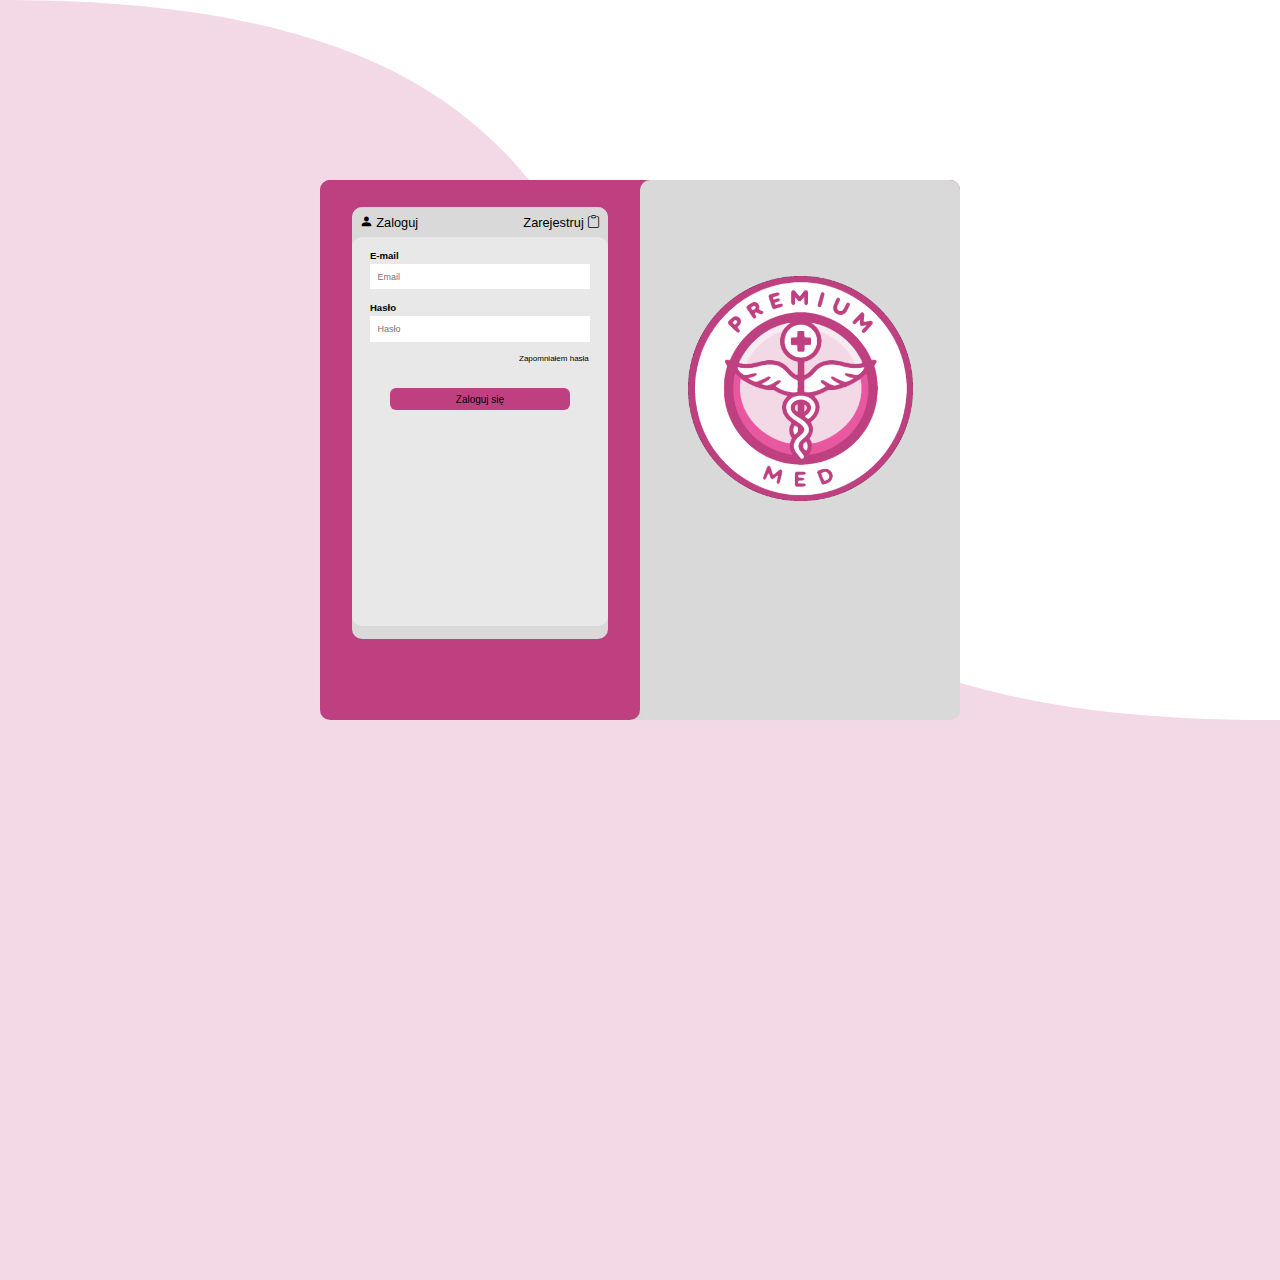
<file: Clinic/src/main/resources/META-INF/resources/index.html>
<!DOCTYPE html>
<html lang="pl">
    <head> 
        <meta charset="UTF-8"/>
        <meta name="loggingPanel" content="width=device.width, initial-scale=1.0"/>
        <link rel="stylesheet" type="text/css" href="style.css"/>


        <title>loggingPanel</title>
    </head>
<body>
    <section>
    <div class="waves">
        <svg xmlns="http://www.w3.org/2000/svg" viewBox="0 0 1920 1080 ">
            <path  fill="#fff" fill-opacity="1" d="M 0 0 C 1399 -3 494 1091 1920 1080 L 1920 0"/> 
                </svg>
        </div>

    <div class="panel">
        <div class="inner" id="left">
                <div class="log_register" id="l">

                    <div id="choice">
                    <a href="/" id="log_in"><i class="bi bi-person-fill"></i> Zaloguj</a>
                    <a href="/register" id="register">Zarejestruj <i class="bi bi-clipboard"></i></a>
                    </div>
                    
                    <div class="log">
                        <form action="/login-submit" method="post">
                           
                            <div class="input_box">
                                <h1>E-mail</h1>
                                <input type="email" placeholder="Email" required name="email">
                            </div>
                            
                            <div class="input_box">
                                <h1>Hasło</h1>
                                <input type="password" placeholder="Hasło" required name="password">
                            </div>

                            
                            <div class="remember_forgot">
                                <a href="#">Zapomniałem hasła</a>
                            </div>
                            <button type="submit" class="btn" id="log_btn">Zaloguj się</button>
                        </form>
                    </div>
                </div>
        </div>
        <div class="inner" id="right">
            <div id="login_logo">
                <img src="logo_premiummed.png" alt="logo">
            </div>
        </div>
    </div>
</section>
    
</body>
</html>
</file>
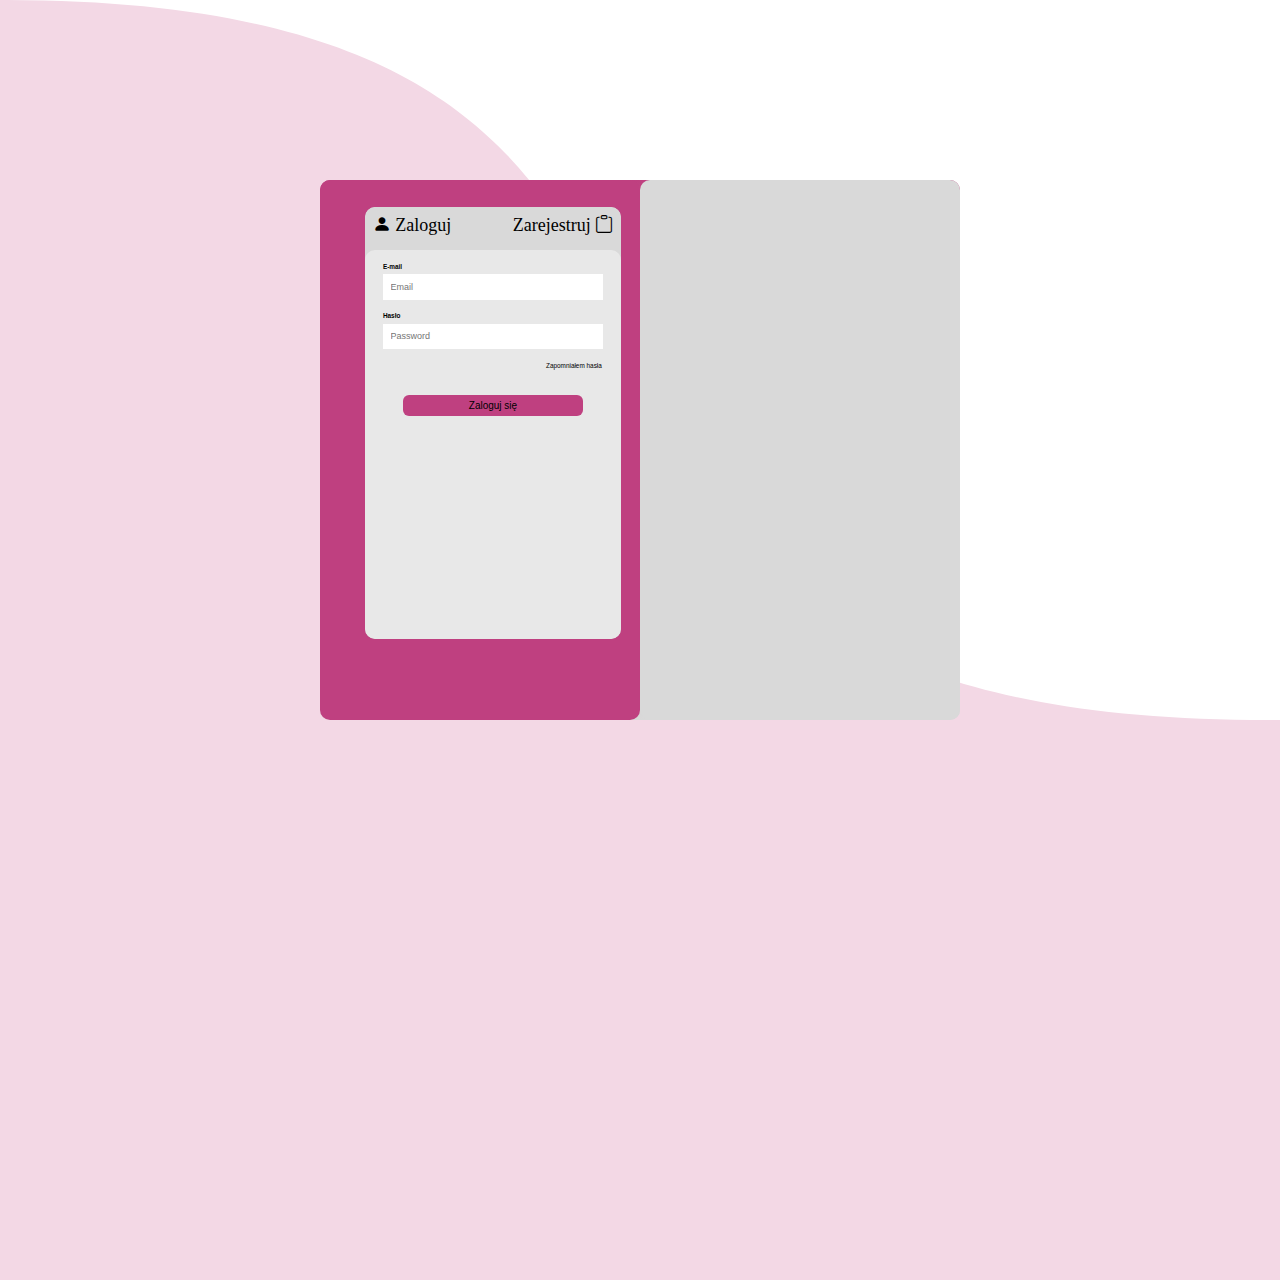
<file: Clinic/src/main/webapp/WEB-INF/views/index.html>
<!DOCTYPE html>
<html lang="pl">
    <head> 
        <meta charset="UTF-8"/>
        <meta name="loggingPanel" content="width=device.width, initial-scale=1.0"/>
        <link rel="stylesheet" type="text/css" href="style.css"/>


        <title>loggingPanel</title>
    </head>
<body>
    <section>
    <div class="waves">
        <svg xmlns="http://www.w3.org/2000/svg" viewBox="0 0 1920 1080 ">
            <path  fill="#fff" fill-opacity="1" d="M 0 0 C 1399 -3 494 1091 1920 1080 L 1920 0"/> 
                </svg>
        </div>

    </div>
    <div class="panel">
        <div class="inner" id="left">
                <div class="log_register" id="l">

                    <div id="choice">
                    <a href="#" id="log_in"><i class="bi bi-person-fill"></i> Zaloguj</a>
                    <a href="register.html" id="register">Zarejestruj <i class="bi bi-clipboard"></i></a>
                    </div>
                    
                    <div class="log">
                        <form action="">
                           
                            <div class="input_box">
                                <h1>E-mail</h1>
                                <input type="text" placeholder="Email" required>
                            </div>
                            
                            <div class="input_box">
                                <h1>Hasło</h1>
                                <input type="password" placeholder="Password" required>
                            </div>

                            
                            <div class="remember_forgot">
                                <a href="#">Zapomniałem hasła</a>
                            </div>
                            <button type="submit" class="btn" id="log_btn">Zaloguj się</button>
                        </form>
                    </div>
                </div>
        </div>
        <div class="inner" id="right">
    </div>
</section>
    
</body>
</html>
</file>
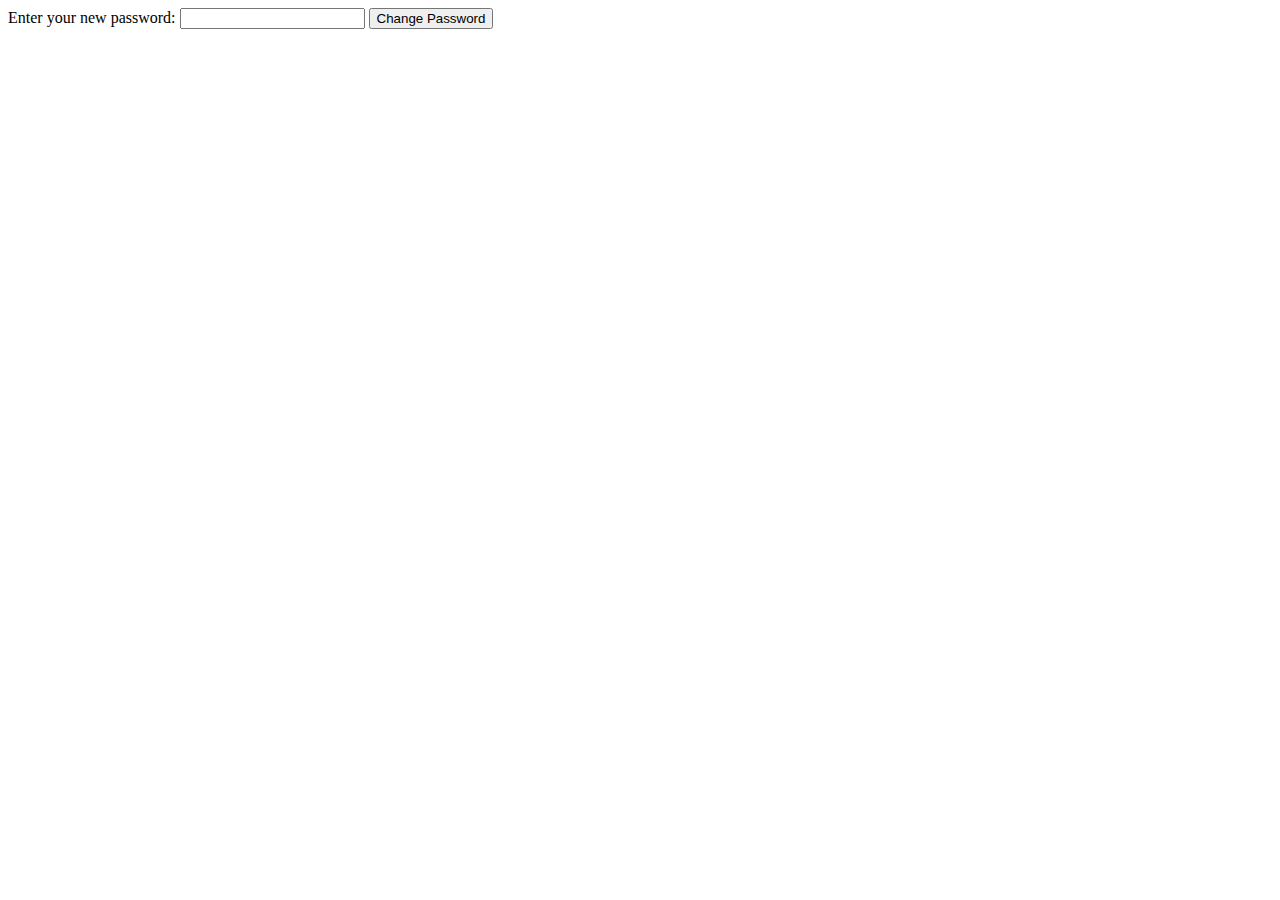
<file: Clinic/src/main/resources/META-INF/resources/changePassword.html>
<!DOCTYPE html>
<html lang="en" xmlns:th="http://www.w3.org/1999/xhtml">
<head>
    <meta charset="UTF-8">
    <title>Change Password</title>
</head>
<body>
<form action="/password/update" method="post">
    <label for="password">Enter your new password:</label>
    <input type="password" id="password" name="password" required>
    <button type="submit">Change Password</button>
</form>
<div th:if="${message}">
    <p th:text="${message}"></p>
</div>
</body>
</html>
</file>
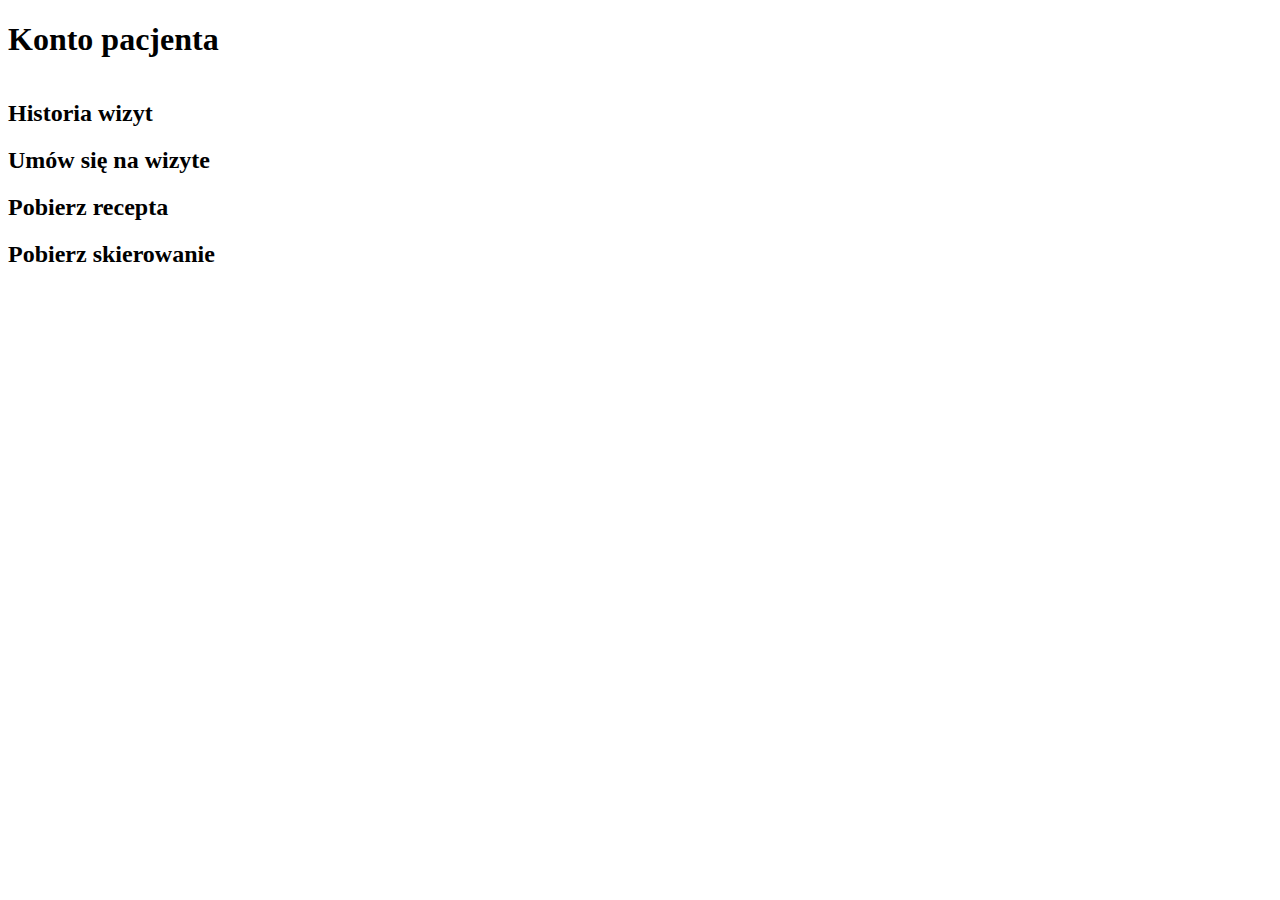
<file: Clinic/src/main/resources/META-INF/resources/panelPatient.html>
<!DOCTYPE html>
<html lang="en">
<head>
    <meta charset="UTF-8">
    <title>Panel Pacjenta</title>
    <style>
    .panel {
      width: 100%;
      height: 50vh;
      display: table;
      flex-wrap: wrap;
    }

    .left-section {
      width: 49%;
      height: 100%;
      float: left;
      border: 2px solid black;
      display: flex;
      align-items: center;
      justify-content: center;
      cursor: pointer;
    }
     .right-section {
      width: 49%;
      height: 100%;
      float: right;
      border: 2px solid black;
      display: flex;
      align-items: center;
      justify-content: center;
      cursor: pointer;
    }
  </style>
</head>
<body>
    <h1>Konto pacjenta</h1>
        <div class="panel">
            <div class="section" onclick="openHistoria()">
                <h2>Historia wizyt</h2>
            </div>
            <div class="section" onclick="openWizyta()">
                <h2>Umów się na wizyte</h2>
            </div>
            <div class="section" onclick="openRecepta()">
                <h2>Pobierz recepta</h2>
            </div>
            <div class="section" onclick="openSkierowanie()">
                <h2>Pobierz skierowanie</h2>
            </div>
        </div>

        <script>
        function viewHistory() {
          alert("Otwarto historię pacjenta");
           }

        function viewVisit() {
          alert("Otwarto wizytę pacjenta");
           }

        function viewPrescription() {
            alert("Otwarto receptę pacjenta");
           }

        function viewReferral() {
             alert("Otwarto skierowanie pacjenta");
            }
        </script>

</body>
</html>
</file>
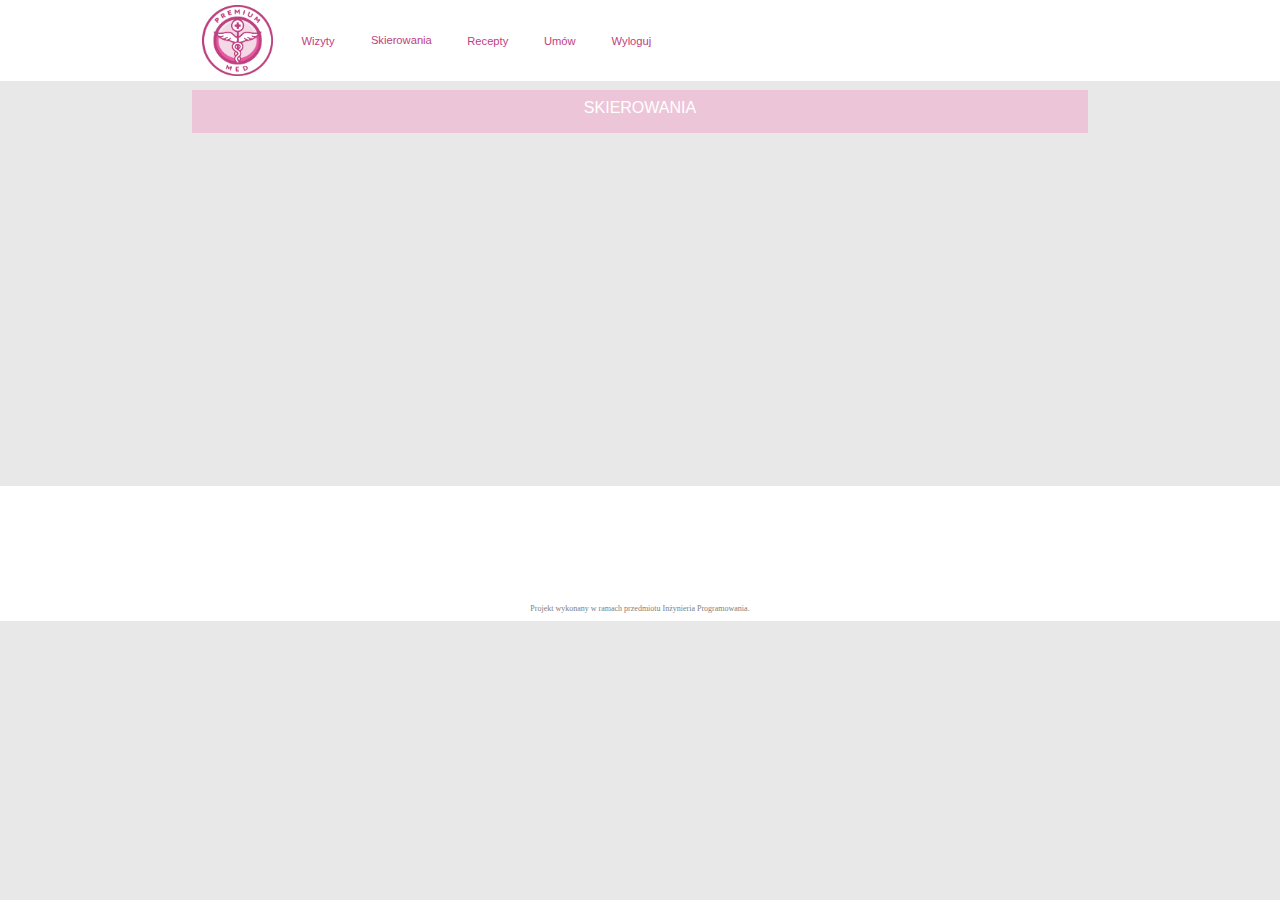
<file: Clinic/src/main/resources/META-INF/resources/refferals.html>
<!DOCTYPE html>
<html lang="pl">
    <head> 
        <meta charset="UTF-8"/>
        <meta name="patientPanel" content="width=device.width, initial-scale=1.0"/>
        <link rel="stylesheet" type="text/css" href="panelStyles.css"/>


        <title>loggingPanel</title>
    </head>
<body>
<header>
<div id="navbar">
    
    <button class="dropbtn" id="logo_pm" name="logo_pm"><a href="patientPanel.html"><img src="logo_premiummed.png" id="logo_img" height="50pxSSSSSS"></a></button>
    <div class="dropdown-content">
    </div>

    <button class="dropbtn" id="visits" name="visits"><a href="visits.html">Wizyty</a></button>
    <div class="dropdown-content">
    </div>

    <button class="dropbtn" id="refferals" name="prescription"><a href="refferals.html">Skierowania</a></button>
    <div class="dropdown-content">
    </div>

    <button class="dropbtn" id="prescription" name="prescription"><a href="#">Recepty</a></button>
    <div class="dropdown-content">
    </div>

    <button class="dropbtn" id="newVisit" name="newVisit"><a href="#">Umów</a></button>
    <div class="dropdown-content">
    </div>

    <button class="dropbtn" id="log_out" name="log_out"><a href="#">Wyloguj</a></button>
    <div class="dropdown-content">
    </div>

    


</div>

</header>
<div class="all-container">
    <div id="main-wrapper">
        <div id="title-container">
            <p>SKIEROWANIA</p>
        </div>
    </div>
</div>

<footer>
    <div id="copyrights"><p>Projekt wykonany w ramach przedmiotu Inżynieria Programowania.</p></div>
    
</footer>
</body>

</html>
</file>
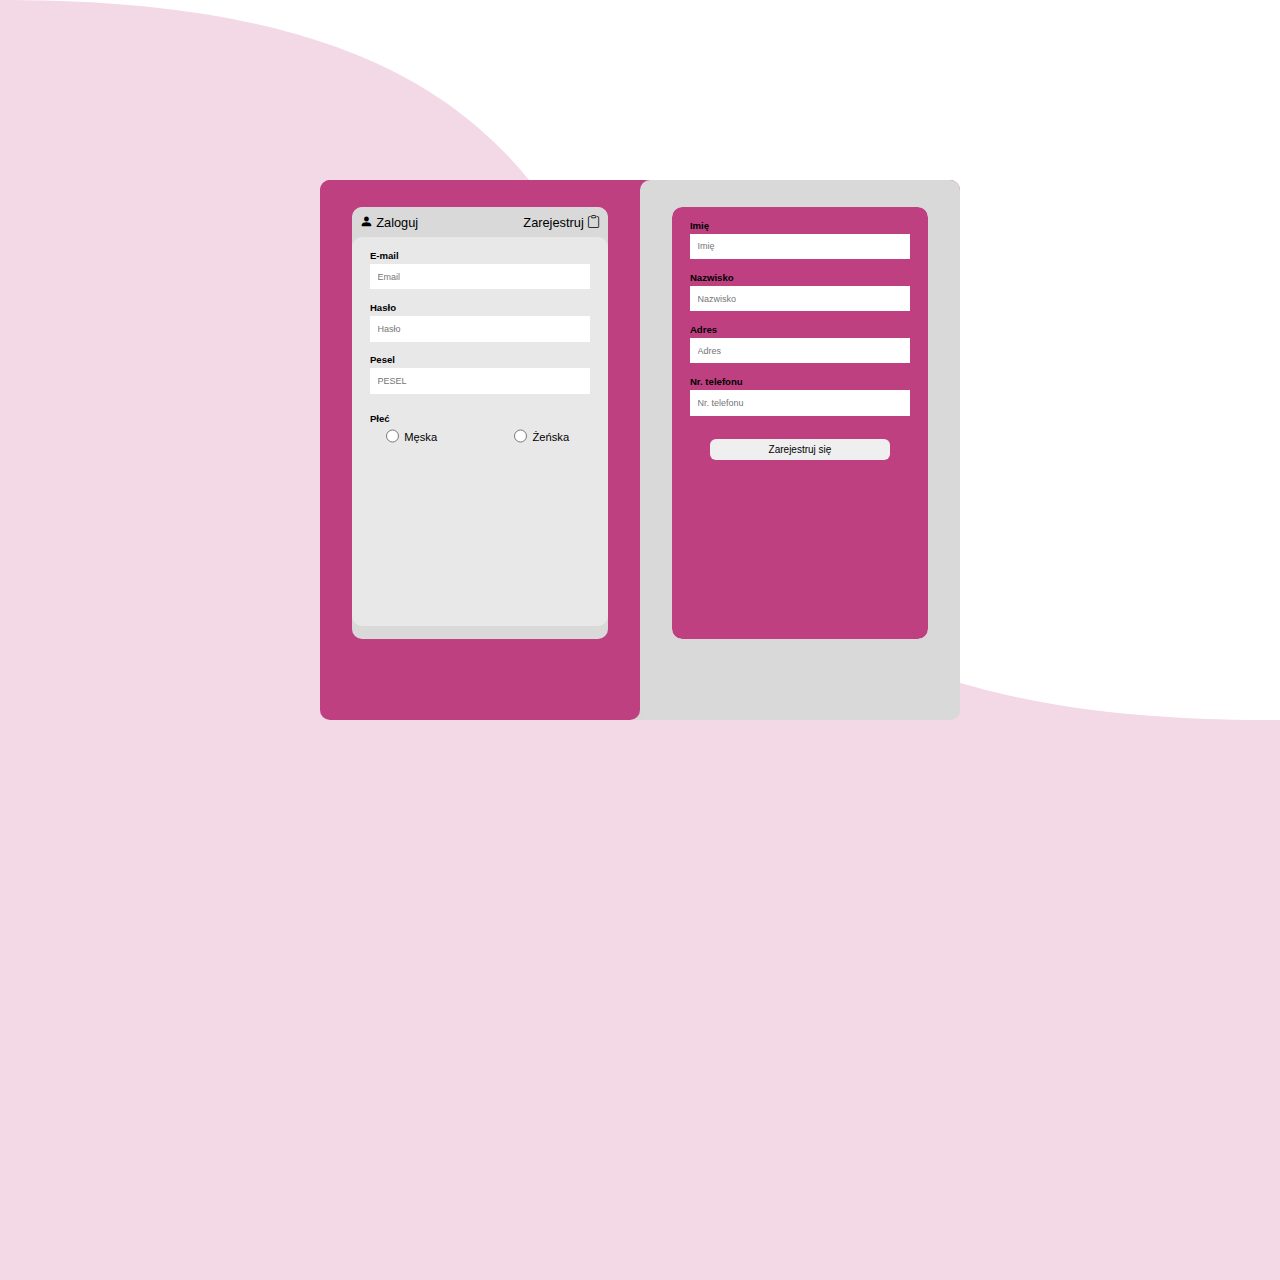
<file: Clinic/src/main/resources/META-INF/resources/register.html>
<!DOCTYPE html>
<html lang="pl">

<head>
    <meta charset="UTF-8" />
    <meta name="register" content="width=device.width, initial-scale=1.0" />
    <link rel="stylesheet" type="text/css" href="style.css" />


    <title>register</title>
    <script>
        document.addEventListener("DOMContentLoaded", function () {
            const formButtonElement = document.getElementById("reg_btn");
            formButtonElement.addEventListener("click", function (event) {
                event.preventDefault();

                copyFieldValue("email", "email_copy");
                copyFieldValue("password", "password_copy");
                copyFieldValue("pesel", "pesel_copy");
                copyRadioValue("sex", "sex_copy");

                console.log("Przepisano wartości. Nastąpi przesłanie formularza");

                document.getElementById("reg_btn_copy").click();
            });

            function copyFieldValue(sourceId, targetId) {
                const sourceElement = document.getElementById(sourceId);
                const targetElement = document.getElementById(targetId);
                targetElement.value = sourceElement.value;
            }

            function copyRadioValue(name, targetId) {
                const targetElement = document.getElementById(targetId);
                const selectedRadio = document.querySelector(`input[name="${name}"]:checked`);
                if (selectedRadio && targetElement) {
                    targetElement.value = selectedRadio.value;
                }
            }
        });
    </script>
</head>

<body>
<section>
    <div class="waves">
        <svg xmlns="http://www.w3.org/2000/svg" viewBox="0 0 1920 1080 ">
            <path fill="#fff" fill-opacity="1" d="M 0 0 C 1399 -3 494 1091 1920 1080 L 1920 0" />
        </svg>
    </div>

    </div>
    <div class="panel">
        <div class="inner" id="left">
            <div class="log_register" id="l">

                <div id="choice">
                    <a href="/" id="log_in"><i class="bi bi-person-fill"></i>&nbsp;Zaloguj</a>
                    <a href="/register" id="register">Zarejestruj&nbsp;<i class="bi bi-clipboard"></i></a>
                </div>

                <div class="log">
                    <form action="/submit" method="post">

                        <div class="input_box">
                            <h1>E-mail</h1>
                            <input type="email" placeholder="Email" required id="email" name="email">
                        </div>

                        <div class="input_box">
                            <h1>Hasło</h1>
                            <input type="password" placeholder="Hasło" required id="password" name="password">
                        </div>

                        <div class="input_box">
                            <h1>Pesel</h1>
                            <input type="text" placeholder="PESEL" required id="pesel" name="pesel">
                        </div>
                        <div class="input_box">
                            <div id="regInfoContainer">
                                <h1>Płeć</h1>
                                <div id="radioInputs">
                                    <div class="maleFemaleContainer">
                                        <input type="radio" id="male" name="sex" value="MALE">
                                        <label for="male">Męska</label>
                                    </div>
                                    <div class="maleFemaleContainer">
                                        <input type="radio" id="female" name="sex" value="FEMALE">
                                        <label for="female">Żeńska</label>
                                    </div>
                                </div>

                            </div>
                        </div>

                    </form>
                </div>
            </div>
        </div>
        <div class="inner" id="right">
            <div class="log_register">

                <div class="log" id="log_right">
                    <form action="/submit" method="post" id="target_form">

                        <input type="hidden" placeholder="Email" required id="email_copy" name="email">
                        <input type="hidden" placeholder="Password" required id="password_copy" name="password">
                        <input type="hidden" placeholder="PESEL" required id="pesel_copy" name="pesel">
                        <input type="hidden" placeholder="Płeć" required id="sex_copy" name="sex">

                        <div class="input_box">
                            <h1>Imię</h1>
                            <input type="text" placeholder="Imię" required id="name" name="name">
                        </div>

                        <div class="input_box">
                            <h1>Nazwisko</h1>
                            <input type="text" placeholder="Nazwisko" required id="surname" name="surname">
                        </div>
                        <div class="input_box">
                            <h1>Adres</h1>
                            <input type="text" placeholder="Adres" required id="address" name="address">
                        </div>

                        <div class="input_box">
                            <h1>Nr. telefonu</h1>
                            <input type="text" placeholder="Nr. telefonu" required id="phonenumber"
                                   name="phonenumber">
                        </div>


                        <button type="submit" class="btn" id="reg_btn">Zarejestruj się</button>
                        <button type="submit" id="reg_btn_copy" style="display: none"></button>
                    </form>
                </div>
            </div>
        </div>

    </div>
</section>

</body>

</html>
</file>
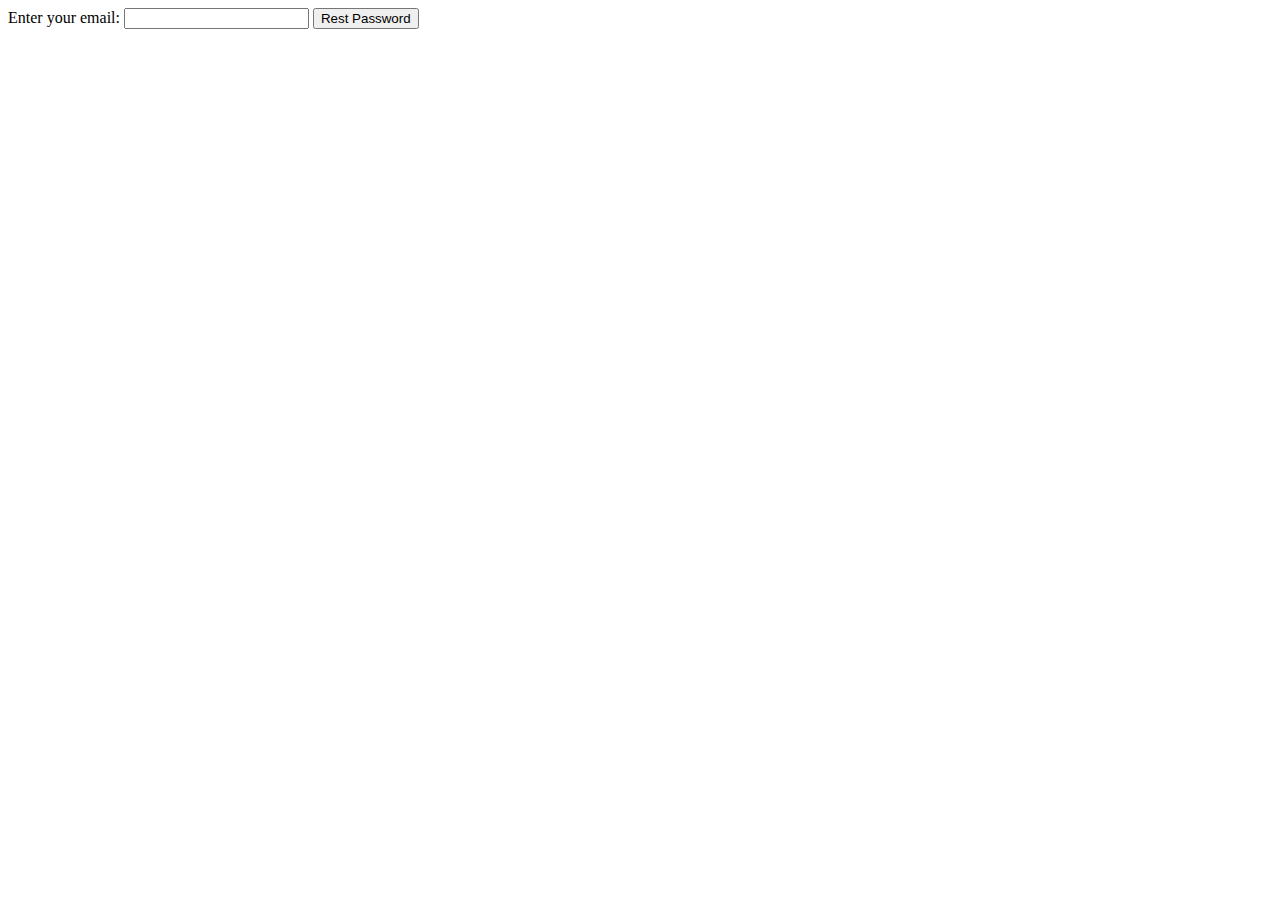
<file: Clinic/src/main/resources/META-INF/resources/reset.html>
<!DOCTYPE html>
<html lang="en" xmlns:th="http://www.w3.org/1999/xhtml">
<head>
    <meta charset="UTF-8">
    <title>Reset</title>
</head>
<body>
    <form action="/password/reset" method="post">
        <label for="email">Enter your email:</label>
        <input type="email" id="email" name="email" required>
        <button type="submit">Rest Password</button>
    </form>
    <div th:if="${message}">
        <p th:text="${message}"></p>
    </div>
</body>
</html>
</file>
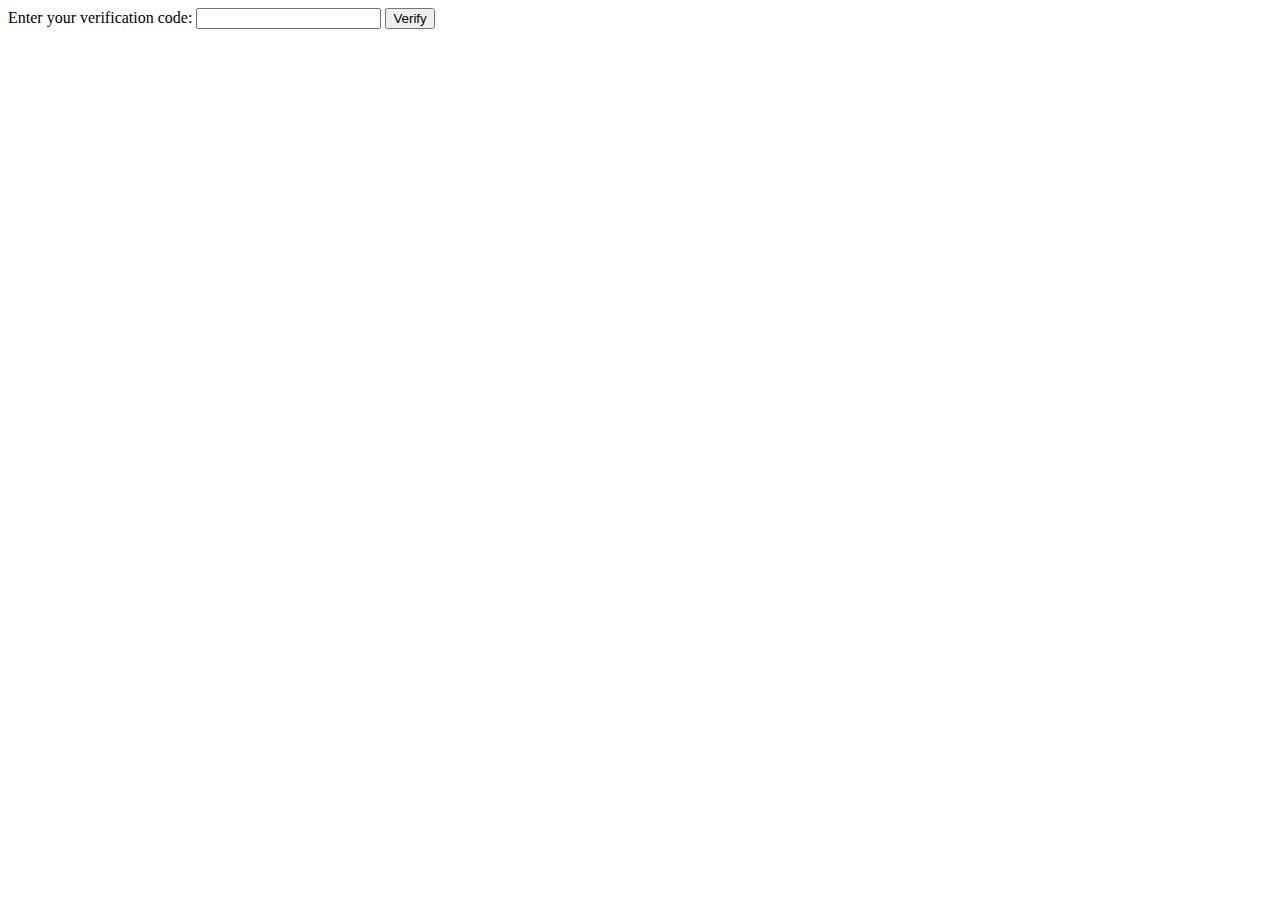
<file: Clinic/src/main/resources/META-INF/resources/token.html>
<!DOCTYPE html>
<html lang="en" xmlns:th="http://www.w3.org/1999/xhtml">
<head>
    <meta charset="UTF-8">
    <title>Verify Token</title>
</head>
<body>
<form action="/password/verify" method="post">
    <label for="token">Enter your verification code:</label>
    <input type="text" id="token" name="token" required>
    <button type="submit">Verify</button>
</form>
<div th:if="${message}">
    <p th:text="${message}"></p>
</div>
</body>
</html>
</file>
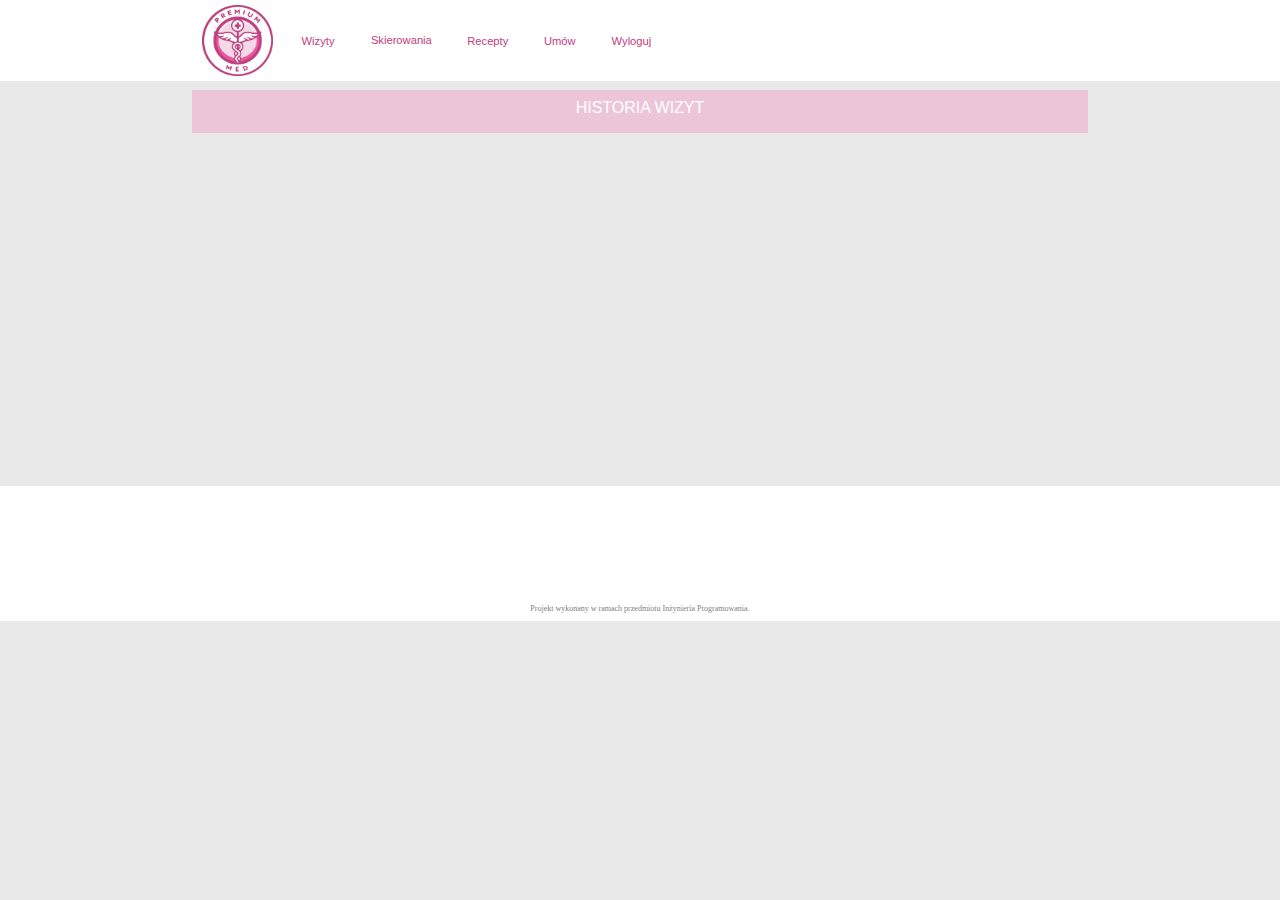
<file: Clinic/src/main/resources/META-INF/resources/visits.html>
<!DOCTYPE html>
<html lang="pl">
    <head> 
        <meta charset="UTF-8"/>
        <meta name="patientPanel" content="width=device.width, initial-scale=1.0"/>
        <link rel="stylesheet" type="text/css" href="panelStyles.css"/>


        <title>loggingPanel</title>
    </head>
<body>
<header>
<div id="navbar">
    
    <button class="dropbtn" id="logo_pm" name="logo_pm"><a href="/patient"><img src="logo_premiummed.png" id="logo_img" height="50pxSSSSSS"></a></button>
    <div class="dropdown-content">
    </div>

    <button class="dropbtn" id="visits" name="visits"><a href="/visits">Wizyty</a></button>
    <div class="dropdown-content">
    </div>

    <button class="dropbtn" id="refferals" name="prescription"><a href="refferals.html">Skierowania</a></button>
    <div class="dropdown-content">
    </div>

    <button class="dropbtn" id="prescription" name="prescription"><a href="#">Recepty</a></button>
    <div class="dropdown-content">
    </div>

    <button class="dropbtn" id="newVisit" name="newVisit"><a href="#">Umów</a></button>
    <div class="dropdown-content">
    </div>

    <button class="dropbtn" id="log_out" name="log_out"><a href="#">Wyloguj</a></button>
    <div class="dropdown-content">
    </div>

    


</div>

</header>
<div class="all-container">
    <div id="main-wrapper">
        <div id="title-container">
            <p>HISTORIA WIZYT</p>
        </div>
    </div>
</div>

<footer>
    <div id="copyrights"><p>Projekt wykonany w ramach przedmiotu Inżynieria Programowania.</p></div>
    
</footer>
</body>

</html>
</file>
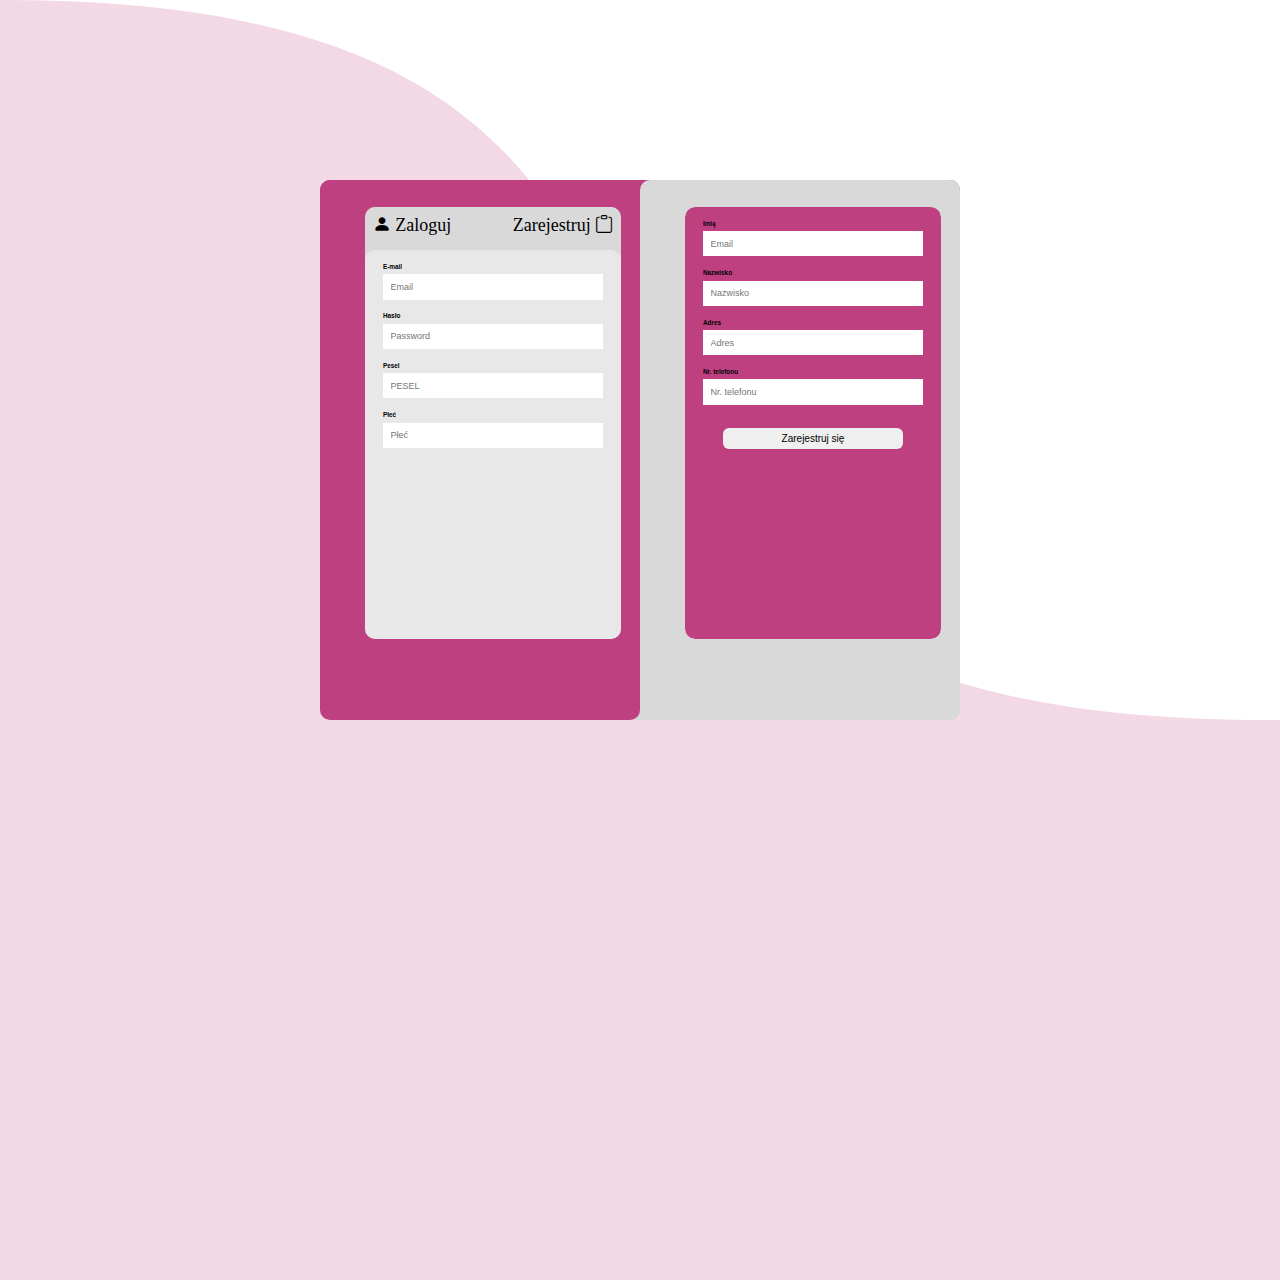
<file: Clinic/src/main/webapp/WEB-INF/views/register.html>
<!DOCTYPE html>
<html lang="pl">
    <head> 
        <meta charset="UTF-8"/>
        <meta name="register" content="width=device.width, initial-scale=1.0"/>
        <link rel="stylesheet" type="text/css" href="style.css"/>


        <title>register</title>
    </head>
<body>
    <section>
    <div class="waves">
        <svg xmlns="http://www.w3.org/2000/svg" viewBox="0 0 1920 1080 ">
            <path  fill="#fff" fill-opacity="1" d="M 0 0 C 1399 -3 494 1091 1920 1080 L 1920 0"/> 
                </svg>
        </div>

    </div>
    <div class="panel">
        <div class="inner" id="left">
                <div class="log_register" id="l">

                    <div id="choice">
                    <a href="index.html" id="log_in"><i class="bi bi-person-fill"></i> Zaloguj</a>
                    <a href="#" i d="register">Zarejestruj <i class="bi bi-clipboard"></i></a>
                    </div>
                    
                    <div class="log">
                        <form action="/submit" method="post">
                           
                            <div class="input_box">
                                <h1>E-mail</h1>
                                <input type="text" placeholder="Email" required id="email">
                            </div>
                            
                            <div class="input_box">
                                <h1>Hasło</h1>
                                <input type="password" placeholder="Password" required id="password">
                            </div>
                            
                            <div class="input_box">
                                <h1>Pesel</h1>
                                <input type="text" placeholder="PESEL" required id="pesel">
                            </div>
                            <div class="input_box">
                                <h1>Płeć</h1>
                                <input type="text" placeholder="Płeć" required id="sex">
                            </div>
                            
                        </form>
                    </div>
                </div>
        </div>
        <div class="inner" id="right">
            <div class="log_register">
                
                <div class="log" id="log_right">
                    <form action="">
                       
                        <div class="input_box">
                            <h1>Imię</h1>
                            <input type="text" placeholder="Email" required id="name">
                        </div>
                        
                        <div class="input_box">
                            <h1>Nazwisko</h1>
                            <input type="text" placeholder="Nazwisko" required id="surname">
                        </div>
                        <div class="input_box">
                            <h1>Adres</h1>
                            <input type="text" placeholder="Adres" required id="address">
                        </div>

                        <div class="input_box">
                            <h1>Nr. telefonu</h1>
                            <input type="text" placeholder="Nr. telefonu" required id="phonenumber">
                        </div>
                        

                        <button type="submit" class="btn" id="reg_btn">Zarejestruj się</button>
                    </form>
                </div>
            </div>
        </div>

    </div>
</section>
    
</body>
</html>
</file>
<file: Clinic/src/main/resources/META-INF/resources/style.css>
@import url("https://cdn.jsdelivr.net/npm/bootstrap-icons@1.3.0/font/bootstrap-icons.css");

body{
    height: 100vw;
    width: 100vw;
    margin: 0;
    padding: 0;
    overflow: hidden;
    background: #F3D8E5;
    align-items: center;

}

.curved {
    display: block;
    position: relative;
    background: #F3D8E5;
    color: #fff;
}

.curved svg {
    min-height: 20vw;
    display: block;
}

.waves svg {
    display: block;
    background: #F3D8E5;
}

.panel{
    position:absolute;
    display: inline-flex;
    top: 20vh;
    bottom: 20vh;
    height: 60vh;
    left: 25vw;
    right: 25vw;
    width: 50vw;
    border-radius: 10px;
    background-image: linear-gradient(#BF4080, #D9D9D9);
}
.inner{
    border-radius: 10px;
    display: block;
}
#left{
    display: flex;
    justify-content: space-around;
    background-color: #BF4080;
    height: 100%;
    width: 50%;
}
#right{
    display: flex;
    justify-content: center;
    background-color: #D9D9D9;
    height: 100%;
    margin-right: 0;
    width: 50%;
}
#login_logo{
    height: 25vh;
    display: flex;
    margin-top: 30%;
}
#login_logo img{
    width: 100%;
}
.log_register{
    display: inline-block;
    height: 48vh;
    width: 20vw;
    margin-top: 3vh;
    background-color: #D9D9D9;
    border-radius: 10px;
    overflow: hidden;
}

#choice {
    display: flex;
    flex-wrap: wrap;
    justify-content: space-between;
    background-color: #D9D9D9;
    border-top-left-radius: 10px;
    border-top-right-radius: 10px;
    /*height: 10%;*/
    width: 100%;
}
#choice a{
    margin: 3%;
    font-size: 0.8rem;
    text-decoration: none;
    color: black;
    font-family: sans-serif;
    /*display: flex;*/
    /*flex-wrap: nowrap;*/
}
#choice a:hover{
    text-decoration: underline;
    color: #e858a1;
}

.log{
    height: 90%;
    width: 100%;
    margin-top: 0vh;
    background-color: #E8E8E8;
    border-radius: 10px;
    overflow: hidden;
    display: flex;
    flex-direction: column;
}
.log h1{
    font-size: 0.6rem;
    font-family: sans-serif;
    margin-bottom: 3px;
}
#log_right{
    background-color: #BF4080;
    height: 100%;
}
#regInfoContainer{
    display: flex;
    flex-direction: column;
}
.maleFemaleContainer{
    display: flex;
    flex-direction: row;
    align-items: flex-end;
    width: 70px;
    font-size: 0.7rem;
}
input[type="radio"]:checked {
    accent-color: #BF4080;
}
#radioInputs{
    display: flex;
    justify-content: space-around;
    flex-wrap: wrap;
}
.input_box label{
    font-family: sans-serif;
}
.input_box{
    width: 100%;
    margin-top: 5%;
    background-color: inherit;
    text-indent: 7%;
}

.input_box input{
    height: 90%;
    width: 80%;
    margin-left: 7%;
    padding: 3%;
    border:none;
    background-color: white;
    font-size: xx-small
}
#male, #female{
    width: unset;
}
.remember_forgot{
    display: inline-block;
    width: 100%;
    margin-top: 5%;
    font-size: 0.5rem;
    font-family: sans-serif;
    text-align: right;
    background-color: #E8E8E8;
}
.remember_forgot a{
    margin-right: 1.5vw;
    color: black;
    text-decoration: none;
}
.remember_forgot a:hover{
    text-decoration: underline;
    color: #e858a1;
}

.btn{
    
    margin-left: 15%;
    margin-top: 9%;
    width: 70%;
    /*height: 80%;*/
    padding: 2%;
    border: none;
    border-radius: 6px;
    font-size: x-small;
    
}
#log_btn{
    background-color: #BF4080;
}
#log_btn:hover{
    background-color: #e858a1;
}
@media only screen and (max-height: 500px){
    #reg_btn{
        margin-top: 1vh;
        background-color: #D9D9D9;
    }
}

#reg_btn:hover{
    background-color: #E8E8E8;
}
</file>
<file: Clinic/src/main/webapp/WEB-INF/views/style.css>
@import url("https://cdn.jsdelivr.net/npm/bootstrap-icons@1.3.0/font/bootstrap-icons.css");

body{
    height: 100vw;
    width: 100vw;
    margin: 0;
    padding: 0;
    overflow: hidden;
    background: #F3D8E5;
    align-items: center;
    /*justify-content: center;*/
    /*for index.html: background: #F3D8E5;*/
}

.curved {
    display: block;
    position: relative;
    background: #F3D8E5; /*light pink*/
    color: #fff;
}

.curved svg {
    min-height: 20vw;
    display: block;
}

.waves svg {
    display: block;
    background: #F3D8E5;
}
/*section{
    border: 10px solid gray;
    height: 60vh;
    width: 100vh;
    display: flex;
    margin: auto;
    align-items: center;
}*/
.panel{

    position:absolute;
    display: inline-flex;
    top: 20vh;
    bottom: 20vh;
    height: 60vh;
    left: 25vw;
    right: 25vw;
    width: 50vw;
    
    border-radius: 10px;
    /*background-image: linear-gradient(#BF4080, #D9D9D9);*/
    background-image: linear-gradient(#BF4080, #D9D9D9);
}
.inner{
    border-radius: 10px;
    display: block;
}
#left{
    background-color: #BF4080;
    height: 100%;
    margin-left: 0;
    width: 50%;
}
#right{
    background-color: #D9D9D9;
    height: 100%;
    margin-right: 0;
    width: 50%;
}
.log_register{
    display: inline-block;
    height: 48vh;
    width: 20vw;
    margin-left: 5vh;
    margin-top: 3vh;
    background-color: #D9D9D9;
    /*background-color: green;*/
    border-radius: 10px;
    overflow: hidden;
}

#choice {
    display: flex;
    justify-content: space-between;
    background-color: #D9D9D9;
    border-top-left-radius: 10px;
    border-top-right-radius: 10px;
    height: 10%;
    width: 100%;
}
#choice a{
    margin: 3%;
    font-size: 2vh;
    text-decoration: none;
    color: black;
}
#choice a:hover{
    text-decoration: underline;
    color: #e858a1;
}


.log{
    height: 90%;
    width: 100%;
    /*margin-bottom: 0;*/
    margin-top: 0vh; /*modify this*/
    background-color: #E8E8E8;
    /*background-color: yellow;*/
    border-radius: 10px;
    overflow: hidden;
}
.log h1{
    font-size: 0.4rem;
    font-family: sans-serif;
}
#log_right{
    
    background-color: #BF4080;
    height: 100%;
}

.input_box{
    width: 100%;
    margin-top: 5%;
    background-color: inherit;
    text-indent: 7%;
    
}

.input_box input{
    height: 90%;
    width: 80%;
    margin-left: 7%;
    padding: 3%;
    border:none;
    background-color: white;
    font-size: xx-small

}

.remember_forgot{
    display: inline-block;
    width: 100%;
    margin-top: 5%;
    font-size: 0.4rem;
    font-family: sans-serif;
    text-align: right;
    background-color: #E8E8E8;
}
.remember_forgot a{
    margin-right: 1.5vw;
    color: black;
    text-decoration: none;
}
.remember_forgot a:hover{
    text-decoration: underline;
    color: #e858a1;
}

.btn{
    
    margin-left: 15%;
    margin-top: 9%;
    width: 70%;
    height: 80%;
    padding: 2%;
    border: none;
    border-radius: 6px;
    font-size: x-small;
    
}
#log_btn{
    background-color: #BF4080;
}
#log_btn:hover{
    background-color: #e858a1;
}
@media only screen and (max-height: 500px){
    #reg_btn{
        margin-top: 1vh;
        background-color: #D9D9D9;
    }
}

#reg_btn:hover{
    background-color: #E8E8E8;
}
</file>
<file: Clinic/src/main/resources/META-INF/resources/panelStyles.css>
@import url("https://cdn.jsdelivr.net/npm/bootstrap-icons@1.3.0/font/bootstrap-icons.css");
body {
    height: 100vh;
    width: 100vw;
    margin: 0;
    padding: 0;
    background-color: #E8E8E8;

}

header {
    height: 9%;
    display: flex;
    justify-content: center;
    background-color: white;
}

#navbar {
    width: 70%;
    height: 100%;
    display: flex;
    background-color: white;
}

.dropbtn,
a {
    background-color: white;
    color: #BF4080;
    padding: 2%;
    font-size: 0.7rem;
    border-color: white;
    text-align: end;
    text-decoration: none;
    border-style: none;
}

.dropbtn:hover a, .dropbtn:hover {
    text-decoration: underline;
    font-size: 0.8rem;
    transition: 0.4s;
    color: #F3D8E5;
}

#logo_pm,
#logo_pm a {
    background-color: white;
    color: black;
    padding: 5px;
}

#logo_img {
    height: 100%;
    padding: unset;
    border: none;
}

.all-container {
    min-height: 45%;
    display: flex;
    justify-content: center;
    background-color: #E8E8E8;
}

#main-wrapper {
    width: 70%;
    background-color: #E8E8E8;
}
#title-container, #title-container p
{
    margin-top: 1%;
    width:100%;
    min-height: 10%;
    display: flex;
    justify-content: center;
    color: White;
    font-size: 1rem;
    font-family: sans-serif;
    background-color: #edc5d8;
}
#patientData{
    width: 100%;
    margin-top: 1%;
    min-height: 200px;
    margin-bottom: 1%;
    background-color: white;
}
#patientData > h3{
    font-family: sans-serif;
    font-size: 0.9rem;
    font-weight: normal;
}
#personalInfoContainer{
    display: flex;
    flex-direction: row;
    align-items: center;
    justify-content: space-evenly;
    width: 60%;
    flex-wrap: wrap;

}
.infoBox{
    border: 1px solid gray;
    padding: 9px;
    font-family: sans-serif;
    font-size: 0.8rem;
}
.infoBox::first-line{
    font-weight: bold;
}
#patientIcon{
    height: 15vh;
    width: 15vh;
    display: flex;
    align-content: center;
    justify-content: center;
    flex-wrap: wrap;
    background-color: #edc5d8;
    color:white;
    font-size: 15vh;
    border-radius: 10px;
}
#formsContainer{
    font-family: sans-serif;
    width: 60%;
}
#formsContainer h1{
    font-size: 1rem;
    font-weight: normal;
}
#formsContainer h2{
    font-size: 0.8rem;
    margin-bottom: 0;
    font-weight: normal;
}
#allInputsHolder form{
    display: flex;
    flex-wrap: wrap;
    justify-content: space-around;
}
.inputBox input, .inputBox select{
    width: 14em;
}
#allInputsHolderForm{
    display: flex;
    flex-direction: column;
    flex-wrap: wrap;
}

#findVisits_btn{
    font-size: 1rem;
    background-color: #BF4080;
    color: white;
    width: 12rem;
    height: 1.5rem;
    border: none;
    border-radius: 6px;
    margin-top: 1.4rem;
}
#findVisits_btn:hover{
    background-color: #e858a1;
}

.visitsData{
    color:black;
    width: 80%;
    background-color: #f7e7ef;
    margin-bottom: 1%;
    margin-top: 0.5%;
    min-height: 50px;
    font-family: sans-serif;
    font-size: 0.7rem;
}
.newVisitDateTime{
    border-bottom: 1px solid lightgray;
    padding: 5px;
    font-weight: bold;
    font-size: 0.85rem;
}

.newVisitDocClInfo{
    display: flex;
    flex-direction: row;
    justify-content: space-around;
    padding: 5px;
}
.newVisitDoctor::first-line{
    font-weight: bold;
    text-transform: capitalize;
    font-size: 0.7rem;
}
.newVisitClinic{
    font-size: 0.7rem;
}
.newVisitClinic::first-line{

}
.prescriptionDescription{
    word-wrap: break-word;
}
.bookVisitButton{
    font-size: 0.8rem;
    background-color: #BF4080;
    color: white;
    width: 9rem;
    height: 1.5rem;
    border: none;
    border-radius: 6px;
}
.bookVisitButton:hover{
    background-color: #e858a1;
}

.formsBox{
    display: flex;
    flex-wrap: wrap;
    flex-direction: row;
    width: 70%;
    justify-content: space-around;
    align-items: center;
}
#inputBoxSmall{
    width: 10rem;
}
#visit_button{
    width: 10rem;
}

.newreffbox{
    width: 100%;
    display: flex;
    justify-content: center;
    min-height: 100px;
}
.reffForms{
    display: flex;
    flex-direction: column;
    flex-wrap: wrap;
    justify-content: center;
}
.dataReffForms{
    display: flex;
    flex-direction: row;
    flex-wrap: wrap;
}

.dataReffForms input, .dataReffForms textarea{
    margin: 0 7px 7px 0;
}
.dataReffForms textarea{
    height: 80%;
}
.reffpeselType{
    display: flex;
    flex-direction: column;
    font-family: sans-serif;
    font-size: 0.8rem;
}
#descriptionInputPlace{

}
.buttonHolder{
    display: flex;
    justify-content: center;
}
#prescription_forms{
    display: flex;
    flex-direction: column;
    align-items: center;
    height: 50vh;
}
#newPrescriptionData{
    display: flex;
    flex-direction: column;
    flex-wrap: wrap;
    /*flex: 0 0 50%;*/
    height: 80%;
    align-content: space-between;
    justify-content: space-around;
    align-items: stretch;
}
#newPrescriptionData input, #newPrescriptionData textarea{
    width: 100%;
    box-sizing: border-box;
}
#newPrescriptionData h3{
    font-family: sans-serif;
    font-size: 0.8rem;
    margin: 0;
    font-weight: normal;
}

#newPrescriptionData > div {
    text-align: left;
}
#newPrescrButtonHolder{

}
.inputPlace{

}
#patientSearchContainer{
    display: flex;
    flex-wrap: wrap;
    width: 50%;
    justify-content: space-between;
    flex-direction: row;
    align-items: flex-end;
}
#peselContainer{
}
#peselContainer h3{
    font-family: sans-serif;
    font-size: 0.8rem;
    font-weight: normal;
    margin: 0;
}

#patientSearch_btn{

}
footer {
    height: 15%;
    display: flex;
    justify-content: center;
    align-items: flex-end;
    color: gray;
    font-size: 0.5rem;
    background-color: white;
}
</file>
